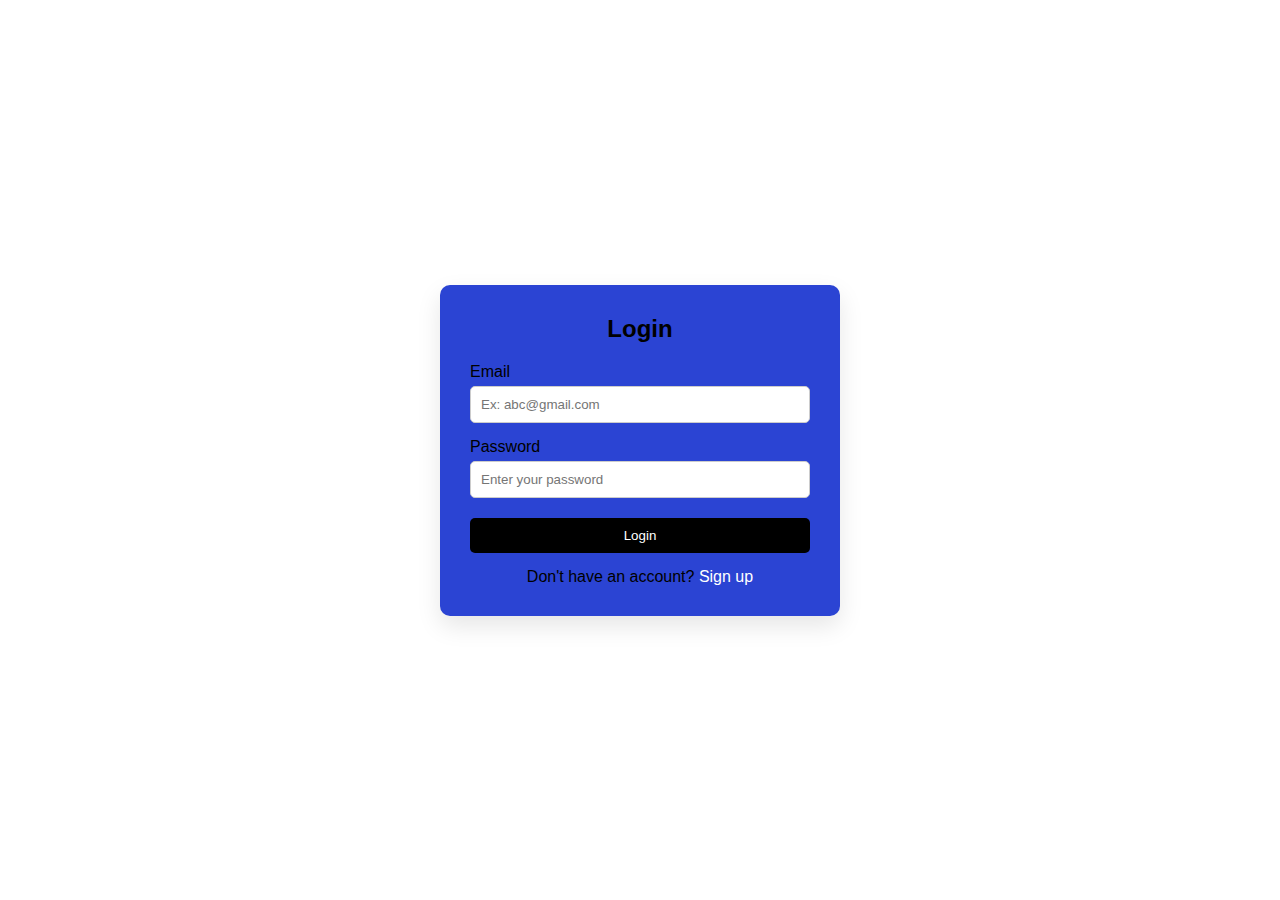
<file: index.html>
<!DOCTYPE html>
<html lang="en">
<head>
  <meta charset="UTF-8" />
  <meta name="viewport" content="width=device-width, initial-scale=1.0"/>
  <title>Login / Signup</title>
  <style>
    * {
  box-sizing: border-box;
  margin: 0;
  padding: 0;
  font-family: Arial, sans-serif;
}

body {
  background-image: url('https://github.com/DhruvChauhan16/LoginForm/blob/main/Bg.jpg?raw=true'); 
  background-size: cover;
  background-position: center;
  background-repeat: no-repeat;
  height: 100vh;
  margin: 0;
  display: flex;
  justify-content: center;
  align-items: center;
}

.container {
  width: 100%;
  max-width: 400px;
  background-color: rgb(43, 68, 211);
  padding: 30px;
  border-radius: 10px;
  box-shadow: 0 10px 25px rgba(0, 0, 0, 0.1);
}

.form-box h2 {
  text-align: center;
  margin-bottom: 20px;
  color: #000000;
}

label {
  display: block;
  margin-top: 15px;
  color: #000000;
}

input {
  width: 100%;
  padding: 10px;
  margin-top: 5px;
  border: 1px solid #ccc;
  border-radius: 5px;
}

button {
  width: 100%;
  margin-top: 20px;
  padding: 10px;
  background-color: #000000;
  color: white;
  border: none;
  border-radius: 5px;
  cursor: pointer;
}

button:hover {
  background-color: #000000;
}

.switch {
  text-align: center;
  margin-top: 15px;
}

.switch a {
  color: #ffffff;
  text-decoration: none;
}

.switch a:hover {
  text-decoration: underline;
}

  </style>
</head>
<body>
  <div class="container">
    <form class="form-box">
      <h2>Login</h2>
      <label for="email">Email</label>
      <input type="email" id="email" placeholder="Ex: abc@gmail.com" required />

      <label for="password">Password</label>
      <input type="password" id="password" placeholder="Enter your password" required />

      <button type="submit">Login</button>

      <p class="switch">Don't have an account? <a href="signup.html">Sign up</a></p>
    </form>
  </div>
</body>
</html>
</file>
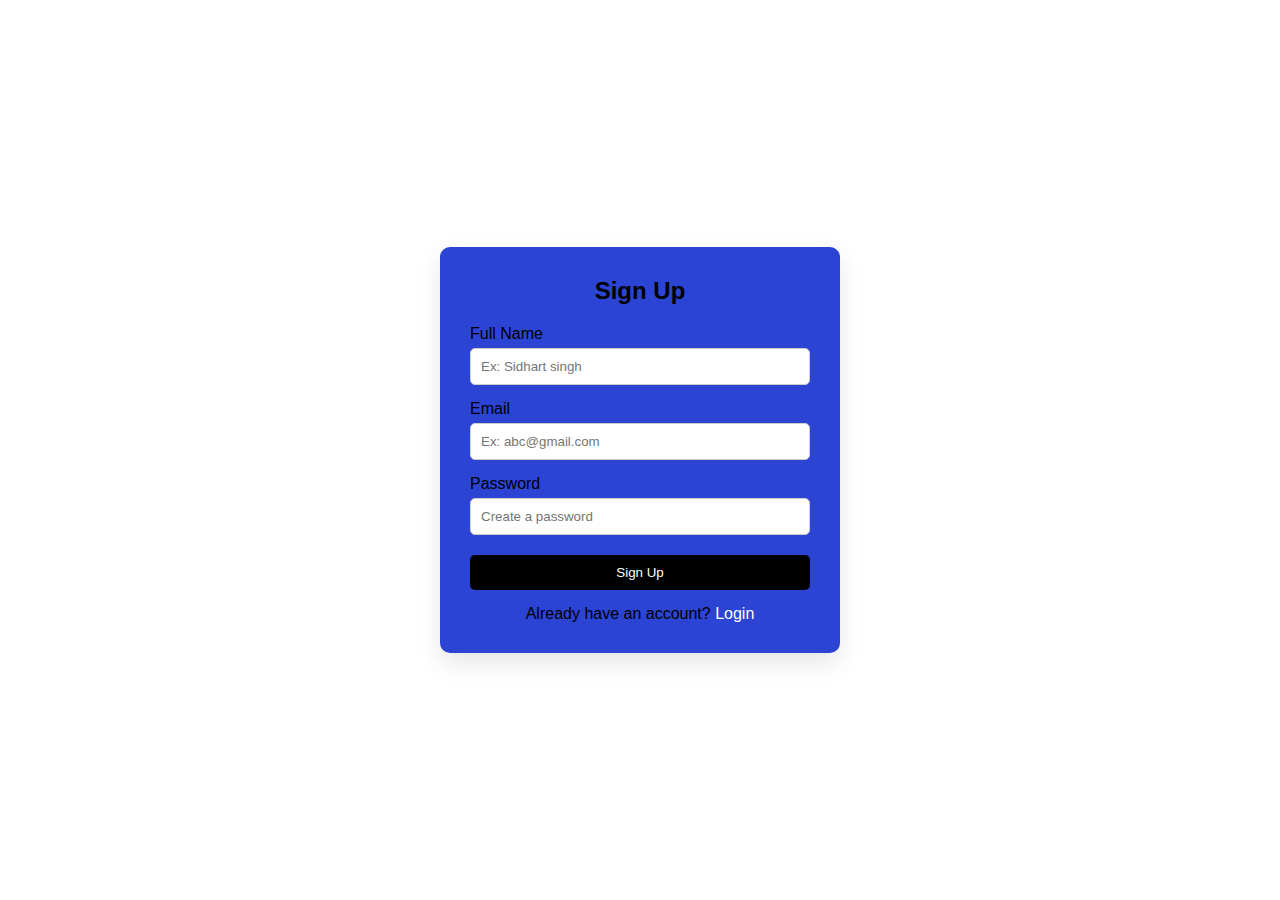
<file: signup.html>
<!DOCTYPE html>
<html lang="en">
<head>
  <meta charset="UTF-8" />
  <meta name="viewport" content="width=device-width, initial-scale=1.0"/>
  <title>Signup</title>
   <style>
    * {
  box-sizing: border-box;
  margin: 0;
  padding: 0;
  font-family: Arial, sans-serif;
}

body {
  background-image: url('https://github.com/DhruvChauhan16/LoginForm/blob/main/Bg.jpg?raw=true'); 
  background-size: cover;
  background-position: center;
  background-repeat: no-repeat;
  height: 100vh;
  margin: 0;
  display: flex;
  justify-content: center;
  align-items: center;
}

.container {
  width: 100%;
  max-width: 400px;
  background-color: rgb(43, 68, 211);
  padding: 30px;
  border-radius: 10px;
  box-shadow: 0 10px 25px rgba(0, 0, 0, 0.1);
}

.form-box h2 {
  text-align: center;
  margin-bottom: 20px;
  color: #000000;
}

label {
  display: block;
  margin-top: 15px;
  color: #000000;
}

input {
  width: 100%;
  padding: 10px;
  margin-top: 5px;
  border: 1px solid #ccc;
  border-radius: 5px;
}

button {
  width: 100%;
  margin-top: 20px;
  padding: 10px;
  background-color: #000000;
  color: white;
  border: none;
  border-radius: 5px;
  cursor: pointer;
}

button:hover {
  background-color: #000000;
}

.switch {
  text-align: center;
  margin-top: 15px;
}

.switch a {
  color: #ffffff;
  text-decoration: none;
}

.switch a:hover {
  text-decoration: underline;
}

  </style>
</head>
<body>
  <div class="container">
    <form class="form-box">
      <h2>Sign Up</h2>
      <label for="name">Full Name</label>
      <input type="text" id="name" placeholder="Ex: Sidhart singh" required />

      <label for="email">Email</label>
      <input type="email" id="email" placeholder="Ex: abc@gmail.com" required />

      <label for="password">Password</label>
      <input type="password" id="password" placeholder="Create a password" required />

      <button type="submit">Sign Up</button>

      <p class="switch">Already have an account? <a href="index.html">Login</a></p>
    </form>
  </div>
</body>
</html>
</file>
